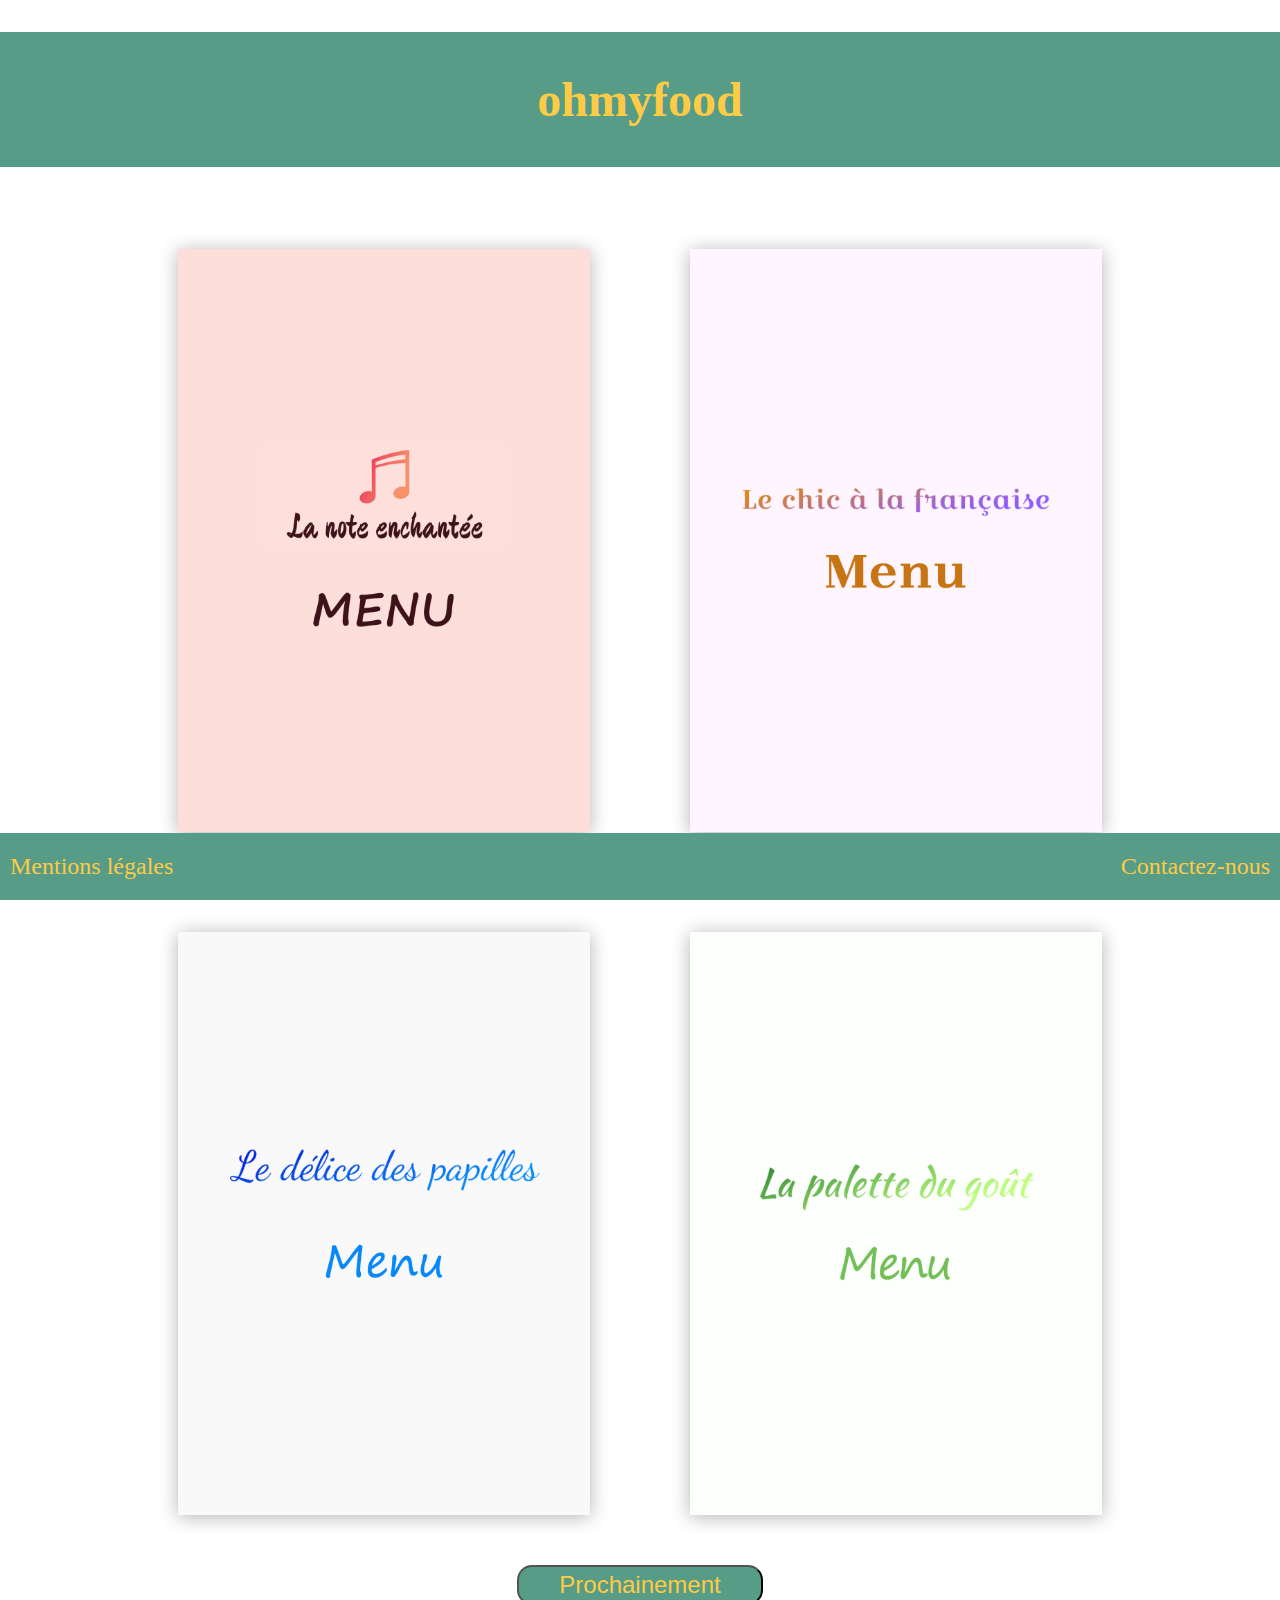
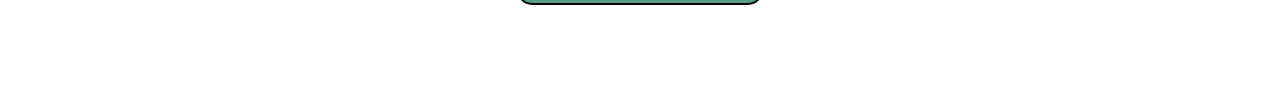
<file: index.html>
<!DOCTYPE html>
<html lang="en" class="no-js">
<head>
	<title>Ohmyfood</title>
	<meta charset="UTF-8">
	<meta name="viewport" content="width=device-width, initial-scale=1">
	<meta name="descritption" content="Oh My Food ! Les menus des plus grands restaurants new-yorkais">
	<link rel="shortcut icon" href="img/logof1.png">
	<link rel="stylesheet" href="scss/style.css"> 
</head>
<body>
	<header>
		<div class="main-title"><h1>ohmyfood</h1></div>
	</header>
	<main>
		<div class="menus">
			<div class="zoom"><a href="la-note-enchantee.html"><img src="img/menu-1b.png" alt="la note enchantée"></a></div>
			<div class="zoom"><a href="le-chic-a-la-francaise.html"><img src="img/menu-2b.png" alt="le chic à la française"></a></div>
		</div>
		<div class="menus">
			<div class="zoom"><a href="le-delice-des-papilles.html"><img src="img/menu-3b.png" alt="le delice des papilles"></a></div>
			<div class="zoom"><a href="la-palette-du-gout.html"><img src="img/menu-4b.png" alt="la palette du gout"></a></div>
		</div>
		<button class="bouton" onclick="window.location.href ='prochainement.html';">Prochainement</button>
	</main>
	<footer>
		<span id="mention" class="wig"><a href="mentions.html">Mentions légales</a></span>
		<span id="contact" class="wig"><a href="mailto:ohmyfood@gmail.com">Contactez-nous</a></span>
	</footer>
</body>
</html>
</file>
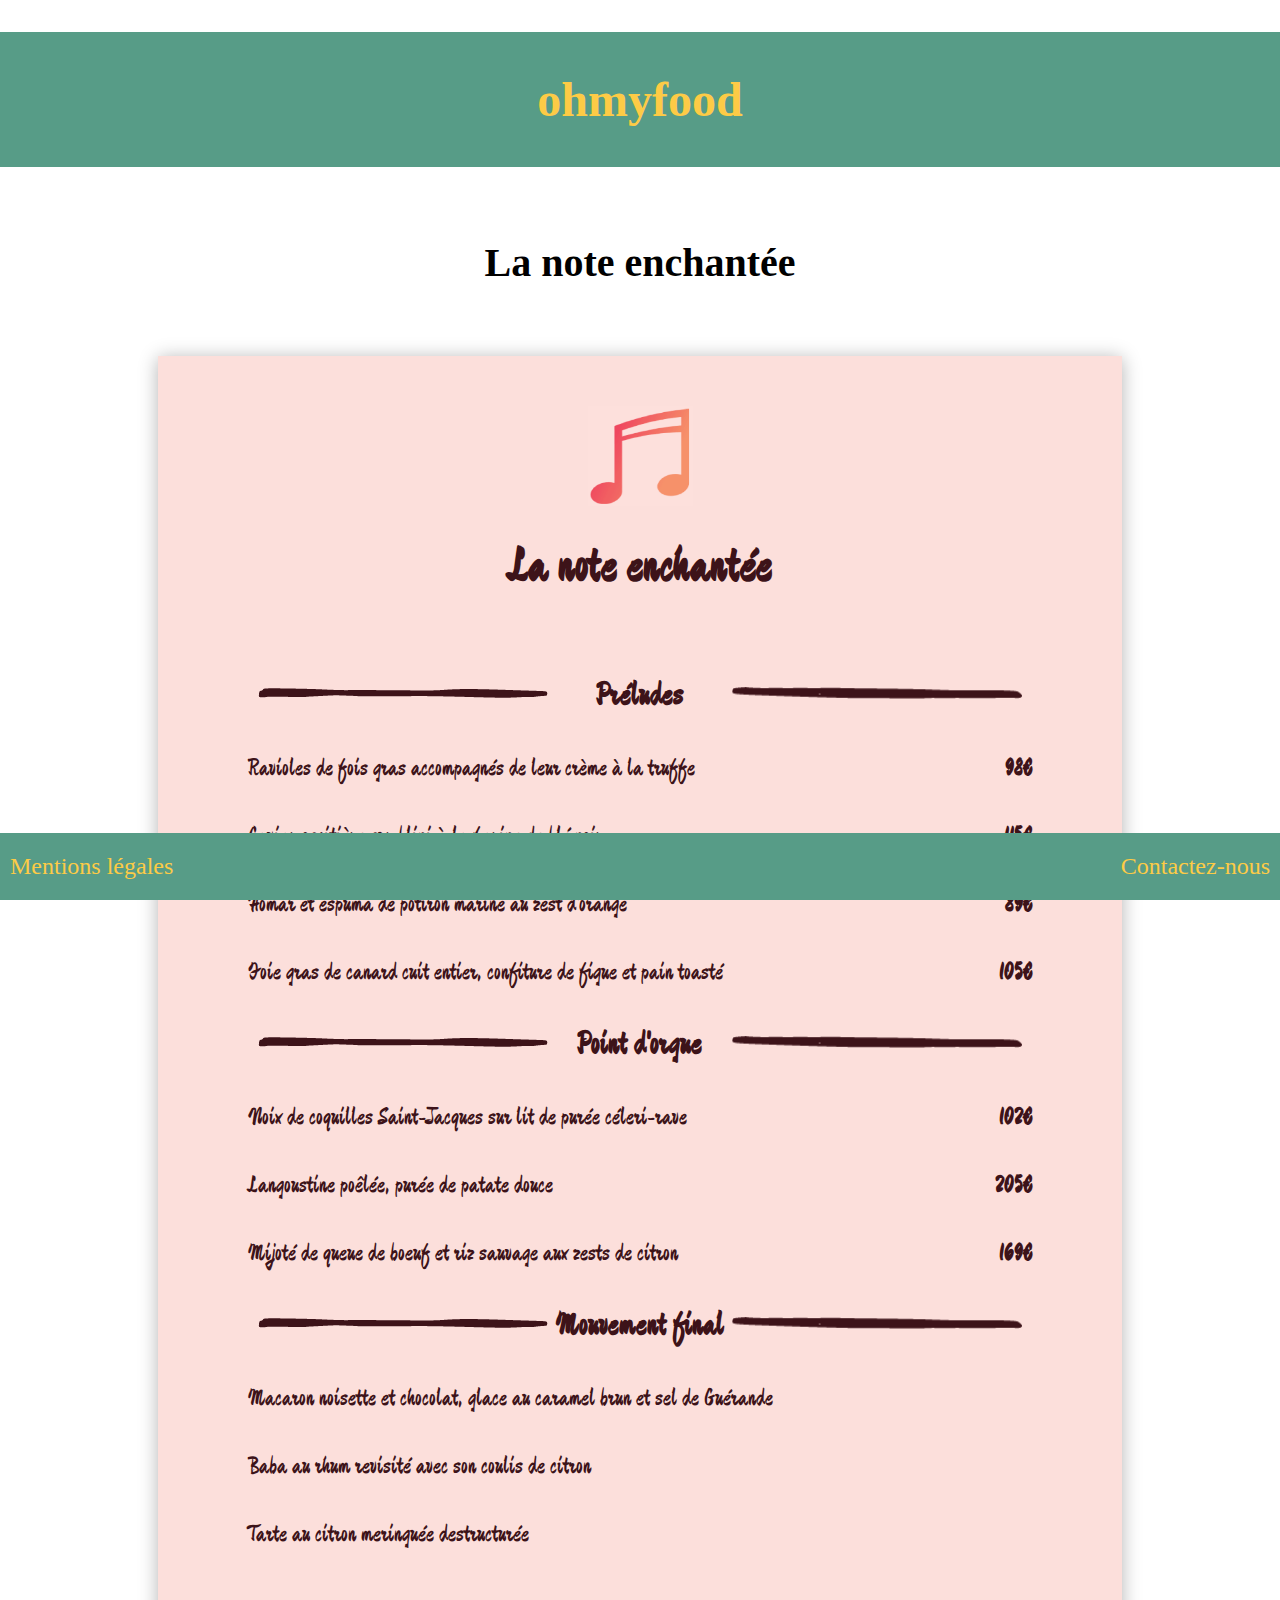
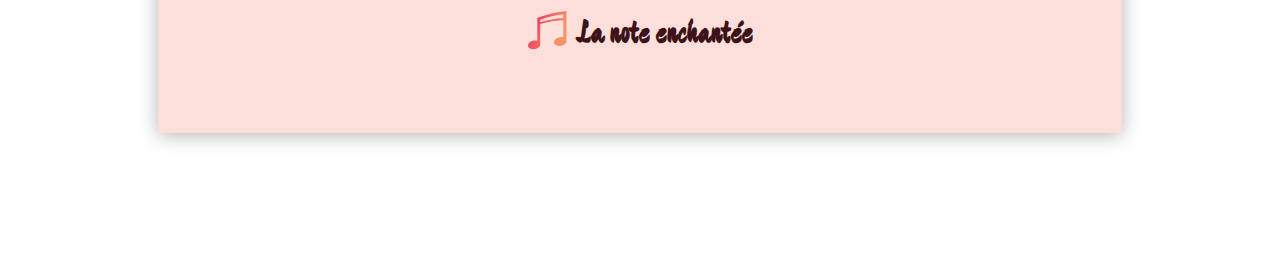
<file: la-note-enchantee.html>
<!DOCTYPE html>
<html lang="en" class="no-js">
<head>
	<title>La note enchantee</title>
	<meta name="description" content="Ohmyfood - Menu La note enchantée">
	<meta charset="UTF-8">
	<meta name="viewport" content="width=device-width, initial-scale=1">
	<link href="https://fonts.googleapis.com/css?family=Devonshire&display=swap" rel="stylesheet">
	<link rel="shortcut icon" href="img/logof1.png">
	<link rel="stylesheet" href="scss/style.css"> 
</head>
<body>
	<header>
		<div class="main-title"><h1><a href="index.html">ohmyfood</a></h1></div>
	</header>
	<main>
			<h1 class="titre-carte"> La note enchantée</h1>
		<div id="notenchante" class="carte">
			<img id="musique" src="img/note.png" alt="note de musique">
			<h1>La note enchantée</h1>
			<div class="cat">
				<img class="t1" src="img/trait-1.png" alt="trait">
				<h2 class="surlign1 surlign">Préludes</h2>
				<img class="t2" src="img/trait-2.png" alt="trait">
			</div>	
			<ul class="menus-tarifs">
				<li>
					<p>Ravioles de fois gras accompagnés de leur crème à la truffe</p>
					<span>98€</span>
				</li>			
				<li>
					<p>Caviar oscitière sur blini à la farine de blé noir </p>
					<span>115€</span>
				</li>
				<li>
					<p>Homar et espuma de potiron mariné au zest d'orange</p>
					<span>89€</span>
				</li>
				<li>
					<p>Foie gras de canard cuit entier, confiture de figue et pain toasté</p>
					<span>105€</span>
				</li>
			</ul>
			<div class="cat">
				<img class="t1" src="img/trait-1.png" alt="trait">
				<h2 class="surlign1 surlign">Point d'orgue</h2>
				<img class="t2" src="img/trait-2.png" alt="trait">
			</div>
			<ul class="menus-tarifs">
				<li>
					<p>Noix de coquilles Saint-Jacques sur lit de purée céleri-rave</p>
					<span>102€</span>
				</li>			
				<li>
					<p>Langoustine poêlée, purée de patate douce</p>
					<span>205€</span>
				</li>
				<li>
					<p>Mijoté de queue de boeuf et riz sauvage aux zests de citron</p>
					<span>169€</span>
				</li>
			</ul>
			<div class="cat">
				<img class="t1" src="img/trait-1.png" alt="trait">
				<h2 class="surlign1 surlign">Mouvement final</h2>
				<img class="t2" src="img/trait-2.png" alt="trait">
			</div>
			<ul class="menus-tarifs">
				<li><p>Macaron noisette et chocolat, glace au caramel brun et sel de Guérande</p></li>
				<li><p>Baba au rhum revisité avec son coulis de citron</p></li>
				<li><p>Tarte au citron meringuée destructurée</p></li>
			</ul>
			<div class="bas">
				<img src="img/note.png" alt="note de musique">
				<h2>La note enchantée</h2>
			</div>
		</div>
	</main>
	<footer>
		<span id="mention" class="wig"><a href="mentions.html">Mentions légales</a></span>
		<span id="contact" class="wig"><a href="mailto:ohmyfood@gmail.com">Contactez-nous</a></span>
	</footer>
</body>
</html>
</file>
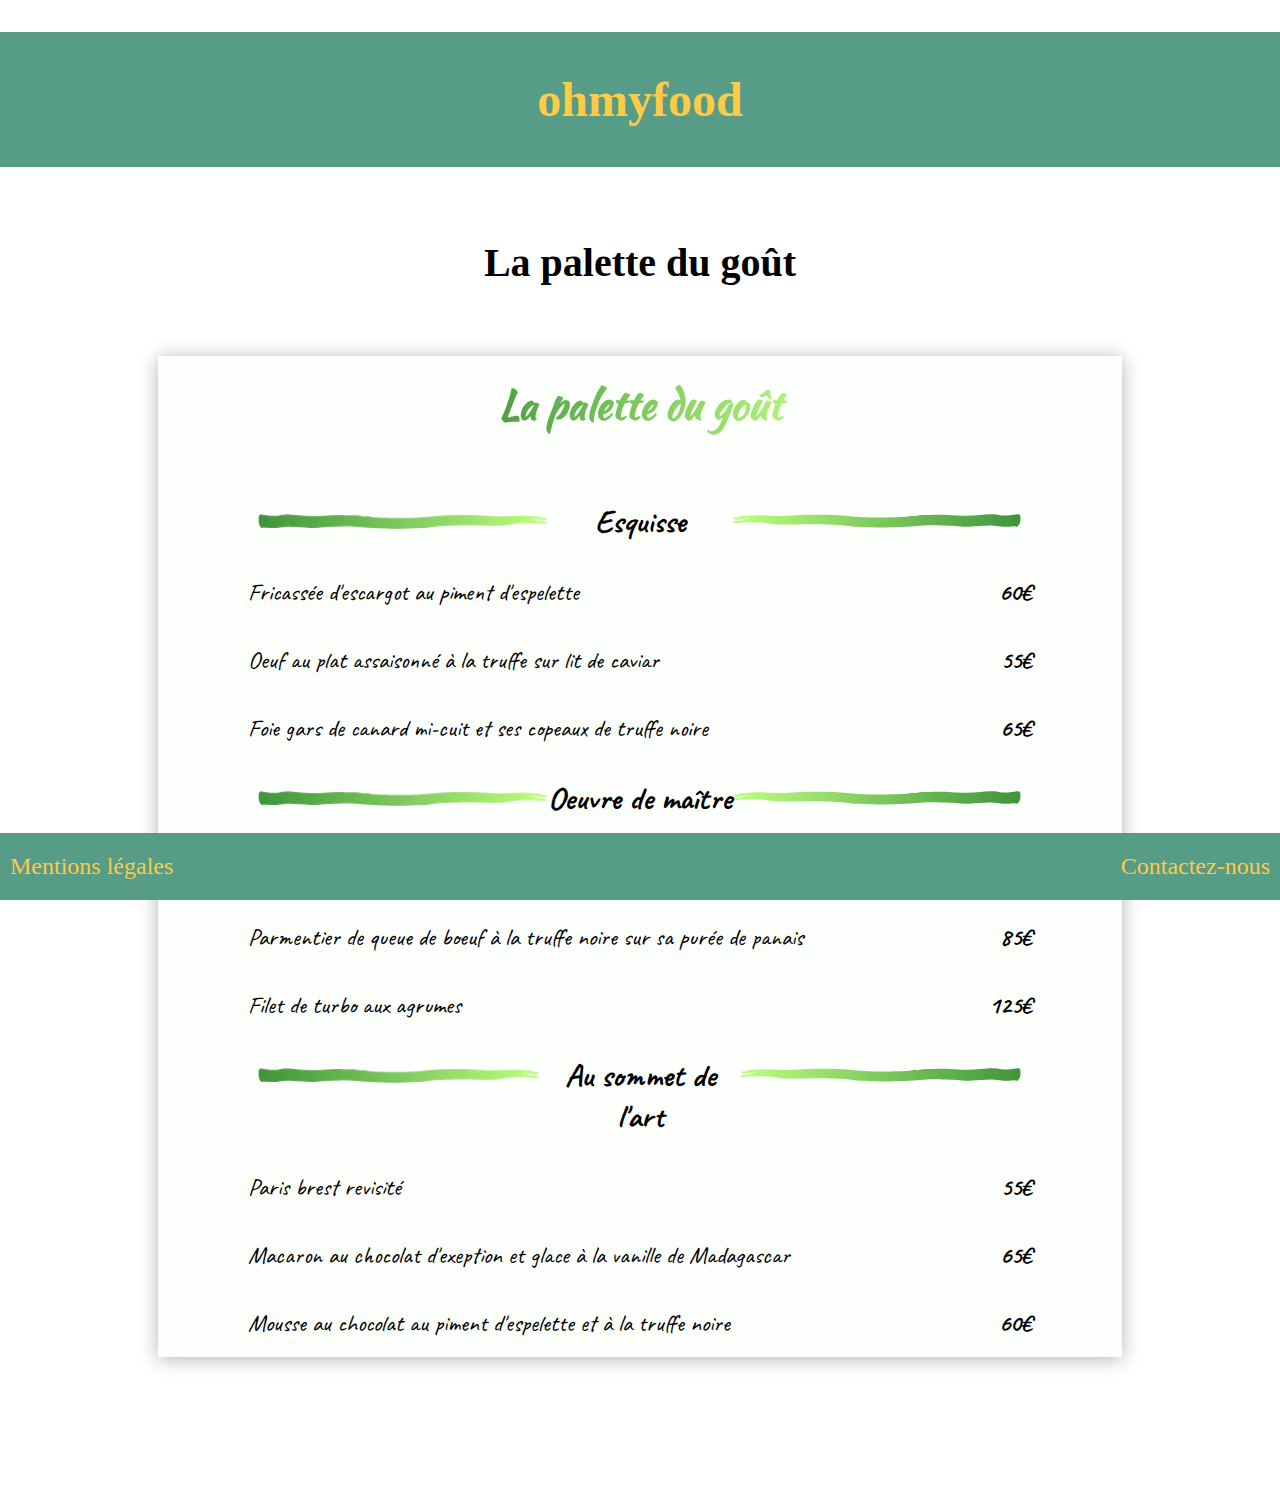
<file: la-palette-du-gout.html>
<!DOCTYPE html>
<html lang="en" class="no-js">
<head>
	<title>La palette du goût</title>
	<meta name="description" content="Ohmyfood - Menu La palette du goût">
	<meta charset="UTF-8">
	<meta name="viewport" content="width=device-width, initial-scale=1">
	<link href="https://fonts.googleapis.com/css?family=Caveat%7CKaushan+Script&display=swap" rel="stylesheet">
	<link rel="shortcut icon" href="img/logof1.png">
	<link rel="stylesheet" href="scss/style.css">
</head>
<body>
	<header>
		<div class="main-title"><h1><a href="index.html">ohmyfood</a></h1></div>
	</header>
	<main>
		<h1 class="titre-carte">La palette du goût</h1>
		<div id="palette" class="carte">
			<div class="carte-4-1">
				<h1>La palette du goût</h1>
				<div class="cat">
					<img class="t1" src="img/trait-4g.png" alt="trait vert">
					<h2 class="surlign-4 surlign">Esquisse</h2>
					<img class="t2" src="img/trait-4d.png" alt="trait vert">
				</div>
				<ul class="menus-tarifs">
					<li>
						<p>Fricassée d'escargot au piment d'espelette</p>
						<span>60€</span>
					</li>			
					<li>
						<p>Oeuf au plat assaisonné à la truffe sur lit de caviar</p>
						<span>55€</span>
					</li>
					<li>
						<p>Foie gars de canard mi-cuit et ses copeaux de truffe noire</p>
						<span>65€</span>
					</li>
				</ul>
			</div>
			<div class="carte-4-2">
				<div class="cat">
					<img class="t1" src="img/trait-4g.png" alt="trait vert">
					<h2 class="surlign-4 surlign">Oeuvre de maître</h2>
					<img class="t2" src="img/trait-4d.png" alt="trait vert">
				</div>
				<ul class="menus-tarifs">
					<li>
						<p>Filet de boeuf aux herbes accompagné de sa ribambelle de légumes</p>
						<span>70€</span>
					</li>			
					<li>
						<p>Parmentier de queue de boeuf à la truffe noire sur sa purée de panais</p>
						<span>85€</span>
					</li>
					<li>
						<p>Filet de turbo aux agrumes</p>
						<span>125€</span>
					</li>
				</ul>
			</div>
			<div class="carte-4-3">
				<div class="cat">
					<img class="t1" src="img/trait-4g.png" alt="trait vert">
					<h2 class="surlign-4 surlign">Au sommet de l'art</h2>
					<img class="t2" src="img/trait-4d.png" alt="trait vert">
				</div>
				<ul class="menus-tarifs">
					<li>
						<p>Paris brest revisité</p>
						<span>55€</span>
					</li>			
					<li>
						<p>Macaron au chocolat d'exeption et glace à la vanille de Madagascar</p>
						<span>65€</span>
					</li>
					<li>
						<p>Mousse au chocolat au piment d'espelette et à la truffe noire</p>
						<span>60€</span>
					</li>
				</ul>	
			</div>
		</div>
	</main>
	<footer>
		<span id="mention" class="wig"><a href="mentions.html">Mentions légales</a></span>
		<span id="contact" class="wig"><a href="mailto:ohmyfood@gmail.com">Contactez-nous</a></span>
	</footer>
</body>
</html>
</file>
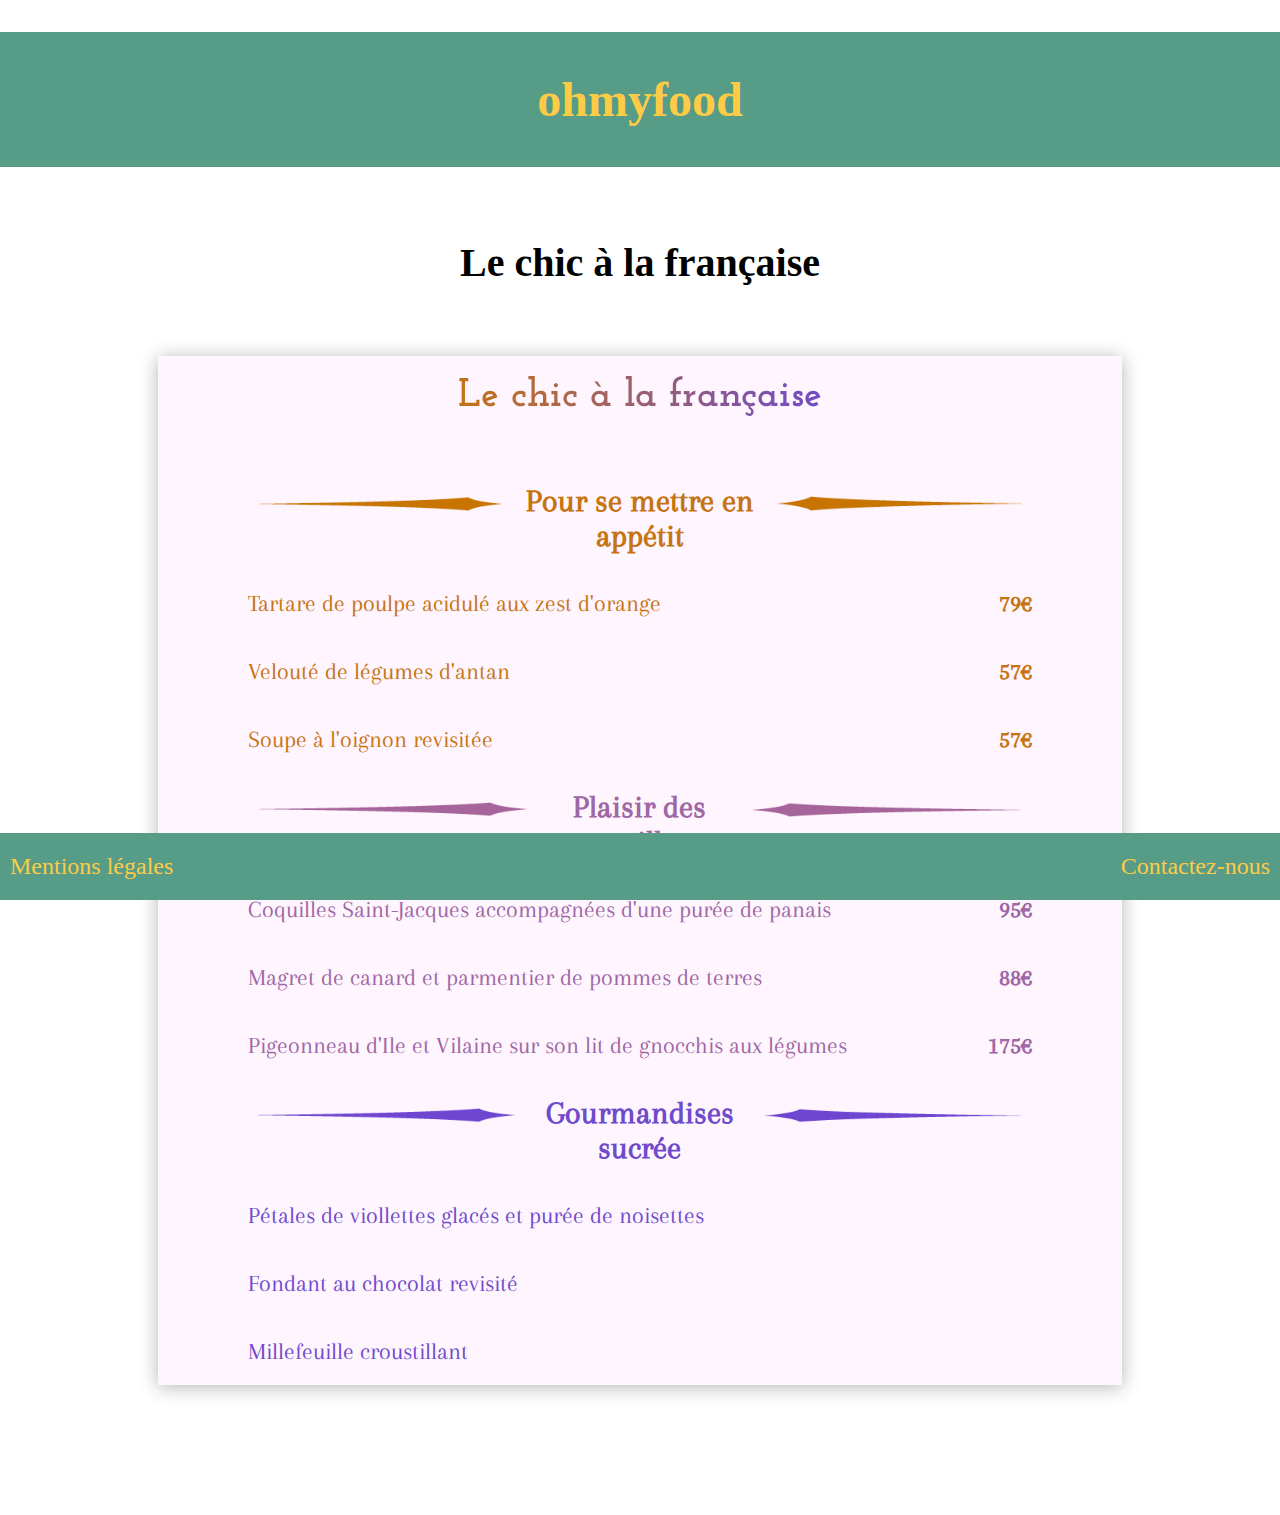
<file: le-chic-a-la-francaise.html>
<!doctype html>
<html lang="en" class="no-js">
<head>
	<title>Le chic à la française</title>
	<meta name="description" content="Ohmyfood - Menu Le chic à la française">
	<meta charset="UTF-8">
	<meta name="viewport" content="width=device-width, initial-scale=1">
	<link href="https://fonts.googleapis.com/css?family=Arapey%7CJosefin+Slab&display=swap" rel="stylesheet">
	<link rel="shortcut icon" href="img/logof1.png">
	<link rel="stylesheet" href="scss/style.css"> 
</head>
<body>
	<header>
		<div class="main-title"><h1><a href="index.html">ohmyfood</a></h1></div>
	</header>
	<main>
		<h1 class="titre-carte">Le chic à la française</h1>
		<div id="chic" class="carte">
			<div class="carte-2-1">
				<h1>Le chic à la française</h1>
				<div class="cat">
					<img class="t1" src="img/trait-2-1g.png" alt="trait horizontal autour du titre">
					<h2 class="surlign-2-1 surlign">Pour se mettre en appétit</h2>
					<img class="t2" src="img/trait-2-1d.png" alt="trait horizontal autour du titre">
				</div>
				<ul class="menus-tarifs">
					<li>
						<p>Tartare de poulpe acidulé aux zest d'orange</p>
						<span>79€</span>
					</li>			
					<li>
						<p>Velouté de légumes d'antan</p>
						<span>57€</span>
					</li>
					<li>
						<p>Soupe à l'oignon revisitée</p>
						<span>57€</span>
					</li>
				</ul>
			</div>
			<div class="carte-2-2">
				<div class="cat">
					<img class="t1" src="img/trait-2-2g.png" alt="trait horizontal autour du titre">
					<h2 class="surlign-2-2 surlign">Plaisir des papilles</h2>
					<img class="t2" src="img/trait-2-2d.png" alt="trait horizontal autour du titre">
				</div>
				<ul class="menus-tarifs">
					<li>
						<p>Coquilles Saint-Jacques accompagnées d'une purée de panais</p>
						<span>95€</span>
					</li>			
					<li>
						<p>Magret de canard et parmentier de pommes de terres</p>
						<span>88€</span>
					</li>
					<li>
						<p>Pigeonneau d'Ile et Vilaine sur son lit de gnocchis aux légumes</p>
						<span>175€</span>
					</li>
				</ul>
			</div>
			<div class="carte-2-3">
				<div class="cat">
					<img class="t1" src="img/trait-2-3g.png" alt="trait horizontal autour du titre">
					<h2 class="surlign-2-3 surlign">Gourmandises sucrée</h2>
					<img class="t2" src="img/trait-2-3d.png" alt="trait horizontal autour du titre">
				</div>
				<ul class="menus-tarifs">
					<li><p>Pétales de viollettes glacés et purée de noisettes</p></li>
					<li><p>Fondant au chocolat revisité</p></li>
					<li><p>Millefeuille croustillant</p></li>		
				</ul>
				</div>
			</div>
	</main>
	<footer>
		<span id="mention" class="wig"><a href="mentions.html">Mentions légales</a></span>
		<span id="contact" class="wig"><a href="mailto:ohmyfood@gmail.com">Contactez-nous</a></span>
	</footer>

</body>
</html>
</file>
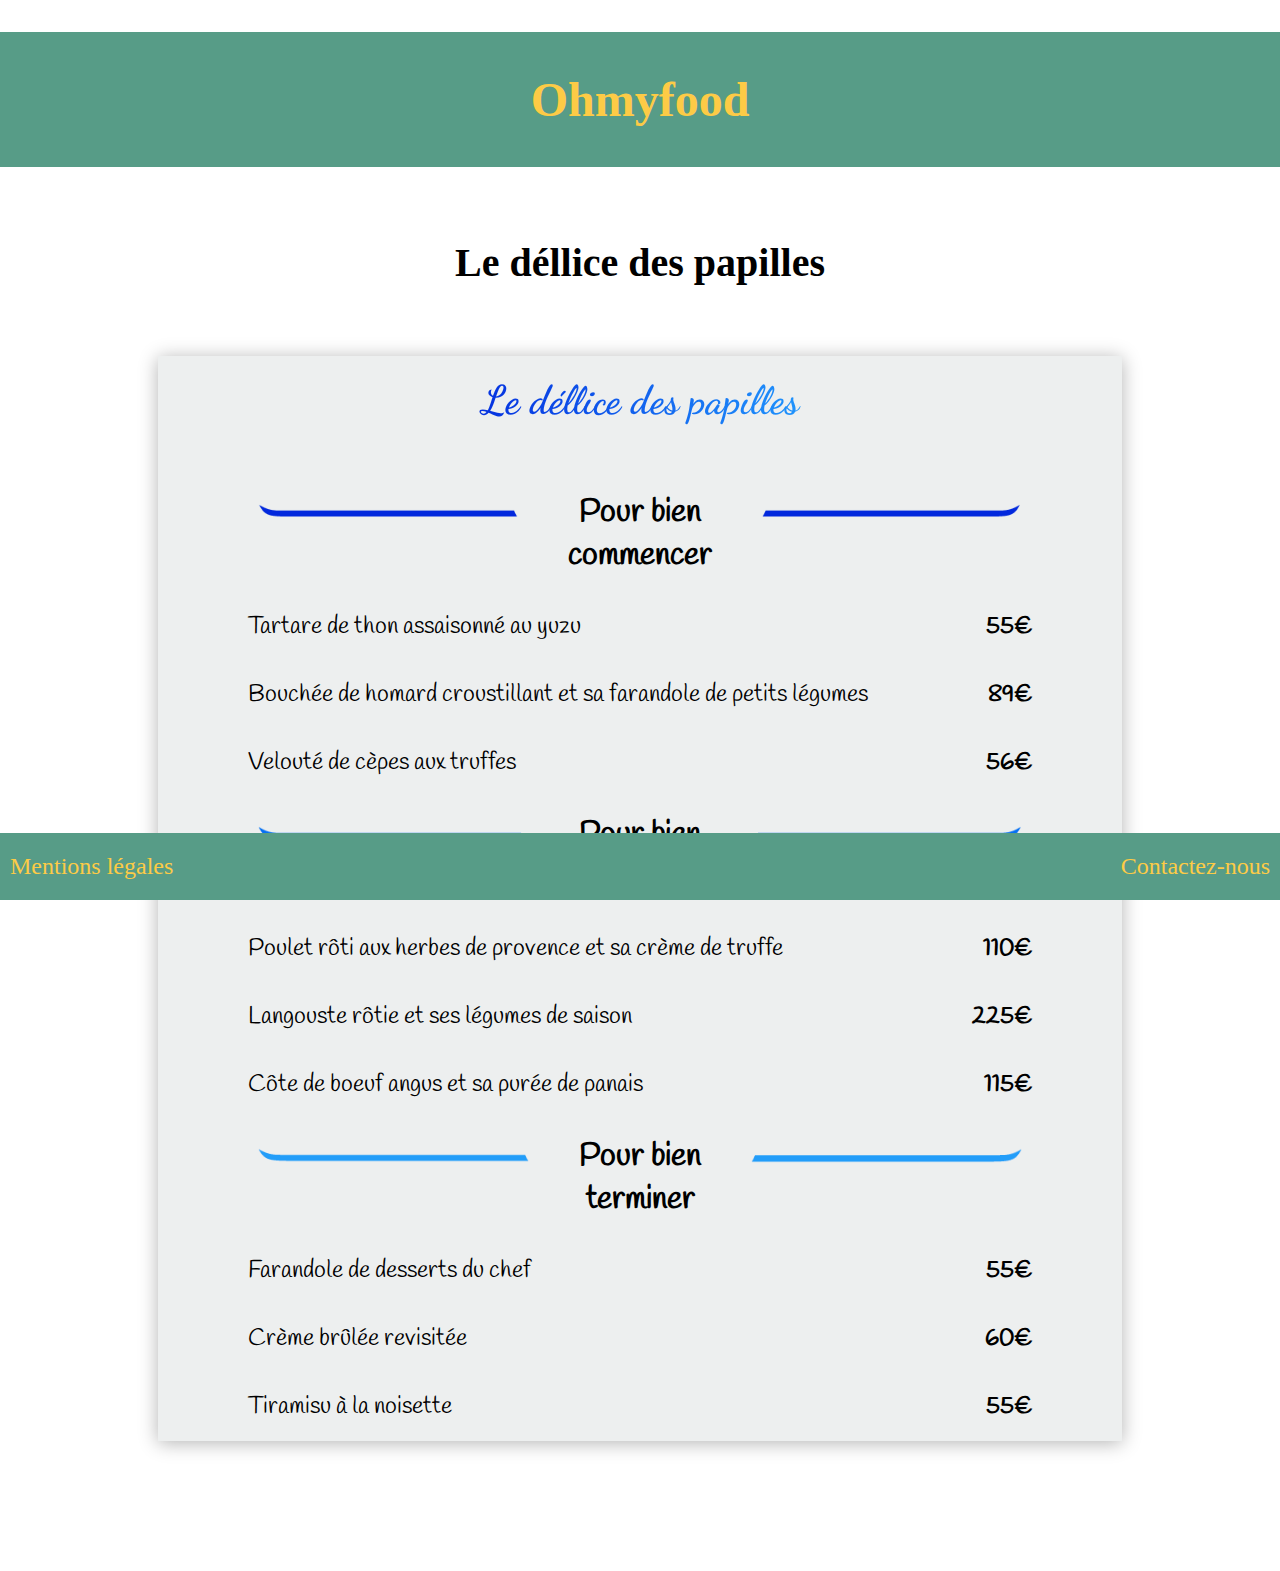
<file: le-delice-des-papilles.html>
<!doctype html>
<html lang="en" class="no-js">
<head>
	<title>Le déllice des papilles</title>
	<meta name="description" content="Ohmyfood - Menu Le déllice des papilles">
	<meta charset="UTF-8">
	<meta name="viewport" content="width=device-width, initial-scale=1">
	<link href="https://fonts.googleapis.com/css?family=Dancing+Script%7CHandlee&display=swap" rel="stylesheet">
	<link rel="shortcut icon" href="img/logof1.png">
	<link rel="stylesheet" href="scss/style.css"> 
</head>
<body>
	<header>
		<div class="main-title"><h1><a href="index.html">Ohmyfood</a></h1></div>
	</header>
	<main>
		<h1 class="titre-carte">Le déllice des papilles</h1>
		<div id="delices" class="carte">
			<div class="carte-3-1">
				<h1>Le déllice des papilles</h1>
				<div class="cat">
					<img class="t1" src="img/trait-3-1g.png" alt="trait bleu contour titre">
					<h2 class="surlign-3-1 surlign">Pour bien commencer</h2>
					<img class="t2" src="img/trait-3-1d.png" alt="trait bleu contour titre">
				</div>
				<ul class="menus-tarifs">
					<li>
						<p>Tartare de thon assaisonné au yuzu</p>
						<span>55€</span>
					</li>			
					<li>
						<p>Bouchée de homard croustillant et sa farandole de petits légumes</p>
						<span>89€</span>
					</li>
					<li>
						<p>Velouté de cèpes aux truffes</p>
						<span>56€</span>
					</li>
				</ul>
			</div>
			<div class="carte-3-2">
				<div class="cat">
					<img class="t1" src="img/trait-3-2g.png" alt="trait bleu contour titre">
					<h2 class="surlign-3-2 surlign">Pour bien continuer</h2>
					<img class="t2" src="img/trait-3-2d.png" alt="trait bleu contour titre">
				</div>
				<ul class="menus-tarifs">
					<li>
						<p>Poulet rôti aux herbes de provence et sa crème de truffe</p>
						<span>110€</span>
					</li>			
					<li>
						<p>Langouste rôtie et ses légumes de saison</p>
						<span>225€</span>
					</li>
					<li>
						<p>Côte de boeuf angus et sa purée de panais</p>
						<span>115€</span>
					</li>
				</ul>
			</div>
			<div class="carte-3-3">
				<div class="cat">
					<img class="t1" src="img/trait-3-3g.png" alt="trait bleu contour titre">
					<h2 class="surlign-3-3 surlign">Pour bien terminer</h2>
					<img class="t2" src="img/trait-3-3d.png" alt="trait bleu contour titre">
				</div>
				<ul class="menus-tarifs">
					<li>
						<p>Farandole de desserts du chef</p>
						<span>55€</span>
					</li>			
					<li>
						<p>Crème brûlée revisitée</p>
						<span>60€</span>
					</li>
					<li>
						<p>Tiramisu à la noisette</p>
						<span>55€</span>
					</li>
				</ul>
			</div>
		</div>
	</main>
	<footer>
		<span id="mention" class="wig"><a href="mentions.html">Mentions légales</a></span>
		<span id="contact" class="wig"><a href="mailto:ohmyfood@gmail.com">Contactez-nous</a></span>
	</footer>
</body>
</html>
</file>
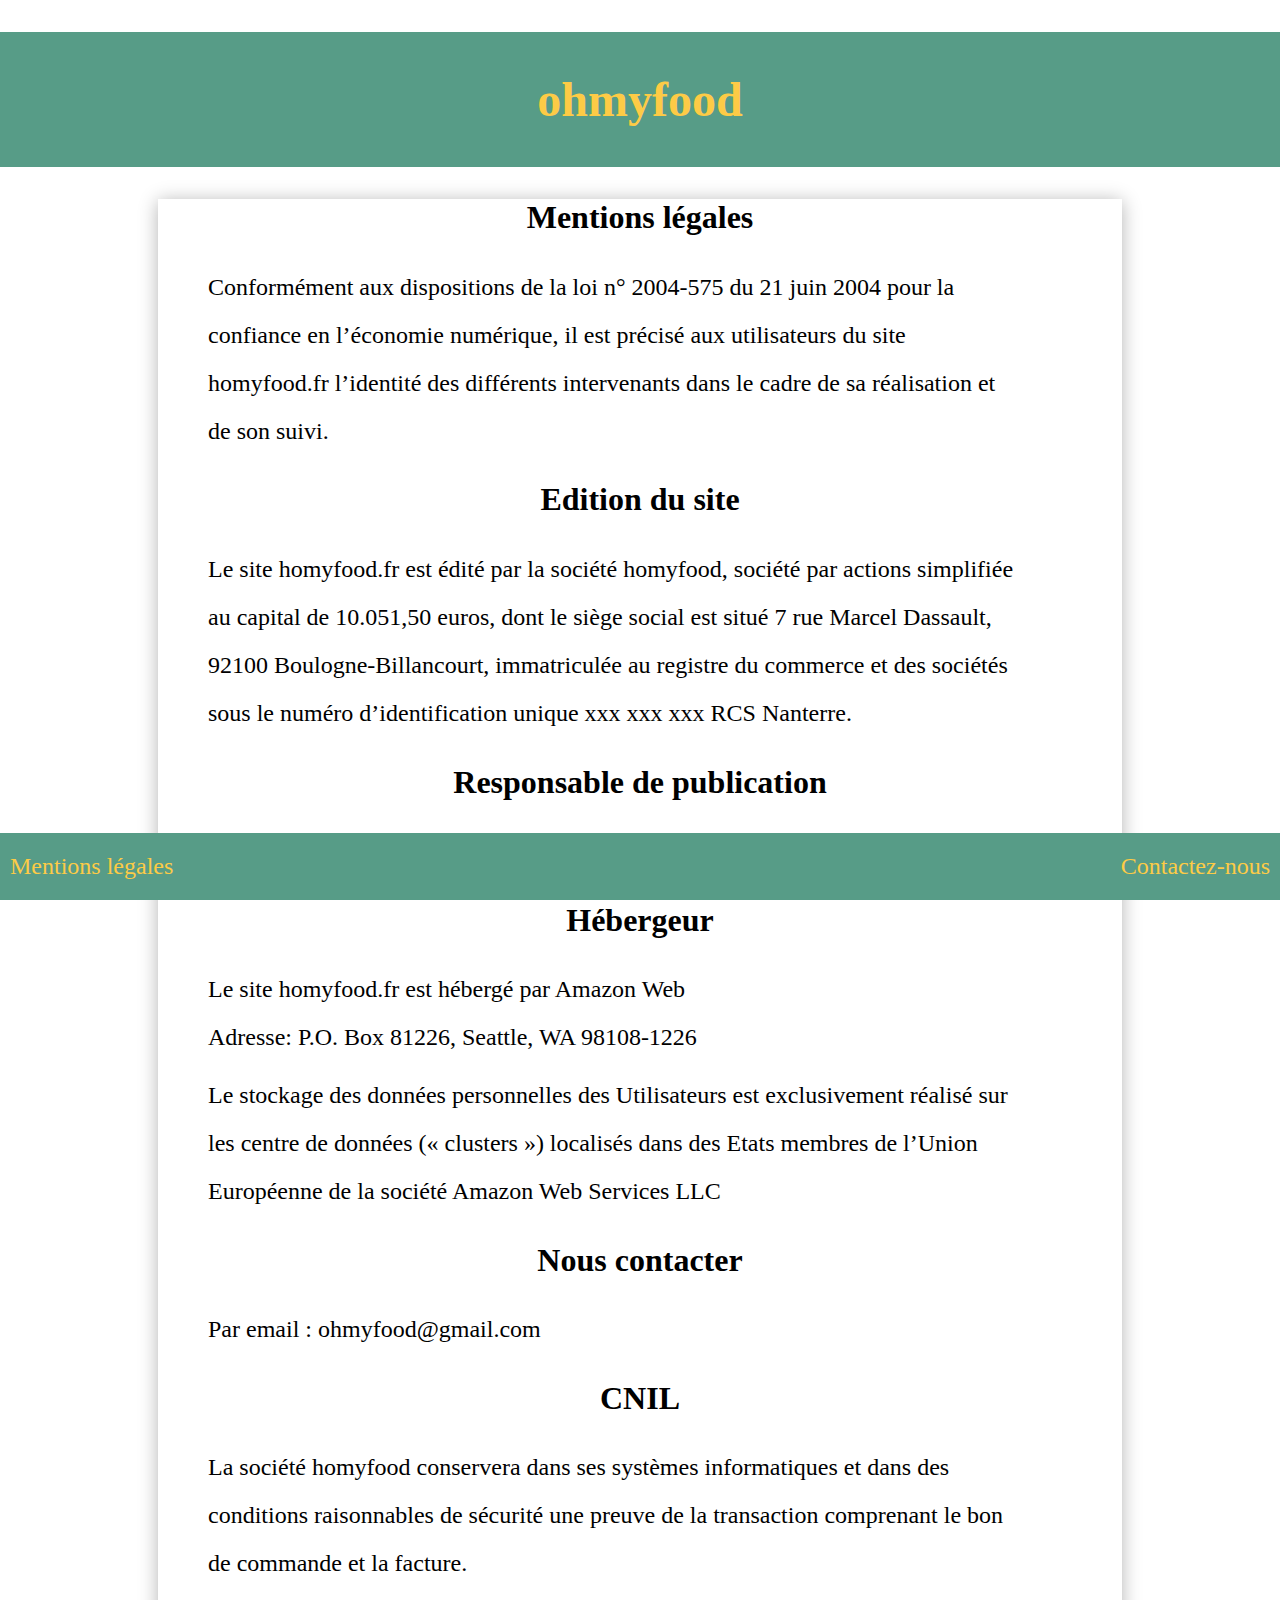
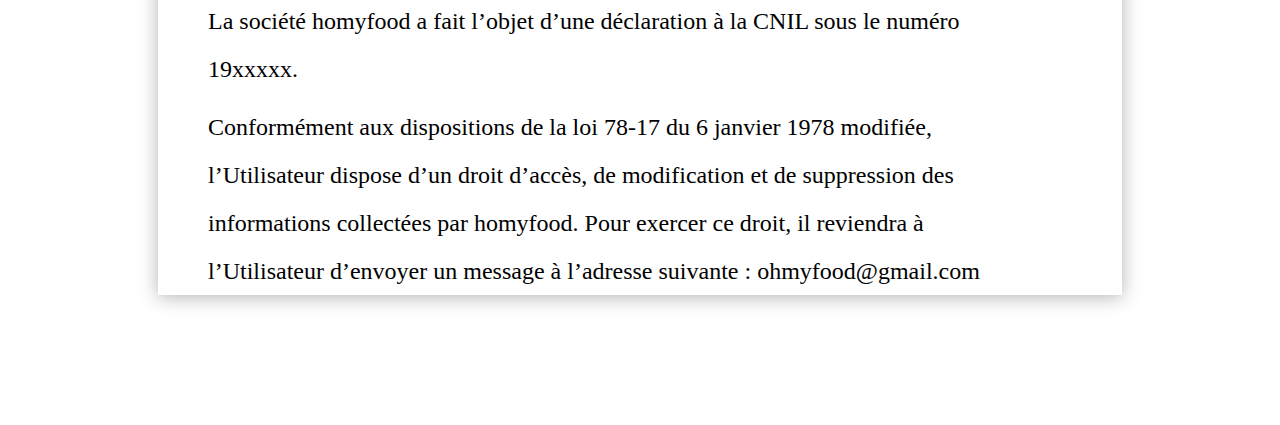
<file: mentions.html>
<!DOCTYPE html>
<html lang="fr" class="no-js">
<head>
	<title>Mentions légales</title>
	<meta name="description" content="Ohmyfood - Les mentions légales">
	<meta charset="UTF-8">
	<meta name="viewport" content="width=device-width, initial-scale=1">
	<link rel="shortcut icon" href="img/logof1.png">
	<link rel="stylesheet" href="scss/style.css"> 
</head>
<body>
	<header>
		<div class="main-title"><h1>ohmyfood</h1></div>
	</header>
	<main>
		<div class="carte">
			<h2>Mentions légales</h2>
			<p>Conformément aux dispositions de la loi n° 2004-575 du 21 juin 2004 pour la confiance en l’économie numérique,
			il est précisé aux utilisateurs du site homyfood.fr l’identité des différents intervenants dans le cadre de sa réalisation et de son suivi.</p>
			
			<h2>Edition du site</h2>
			<p>Le site homyfood.fr est édité par la société homyfood, société par actions simplifiée au capital de 10.051,50 euros, dont le siège social est situé 7 rue Marcel Dassault, 92100 Boulogne-Billancourt,
			immatriculée au registre du commerce et des sociétés sous le numéro d’identification unique xxx xxx xxx RCS Nanterre.</p>
			
			<h2>Responsable de publication</h2>
			<p>	Openclassrooms</p>
			
			<h2>Hébergeur</h2>
			<p>	Le site homyfood.fr est hébergé par Amazon Web<br>
			Adresse: P.O. Box 81226, Seattle, WA 98108-1226</p>
			
			<p>Le stockage des données personnelles des Utilisateurs est exclusivement réalisé sur les centre de données (« clusters ») localisés dans des Etats membres de l’Union Européenne de la société
			Amazon Web Services LLC</p>
				
			<h2>Nous contacter</h2>
			<p>Par email : ohmyfood@gmail.com</p>
				
			<h2>CNIL</h2>
			<p>La société homyfood conservera dans ses systèmes informatiques et dans des conditions raisonnables de sécurité une preuve de la transaction comprenant le bon de 
			commande et la facture.</p>
				
			<p>La société homyfood a fait l’objet d’une déclaration à la CNIL sous le numéro 19xxxxx.</p>
				
			<p>Conformément aux dispositions de la loi 78-17 du 6 janvier 1978 modifiée, l’Utilisateur dispose d’un droit d’accès, de modification et de suppression des informations collectées par homyfood.
			Pour exercer ce droit, il reviendra à l’Utilisateur d’envoyer un message à l’adresse suivante : ohmyfood@gmail.com</p>
		</div>
	</main>
	<footer>
		<span id="mention" class="wig"><a href="mentions.html">Mentions légales</a></span>
		<span id="contact" class="wig"><a href="mailto:ohmyfood@gmail.com">Contactez-nous</a></span>
	</footer>
</body>
</html>
</file>
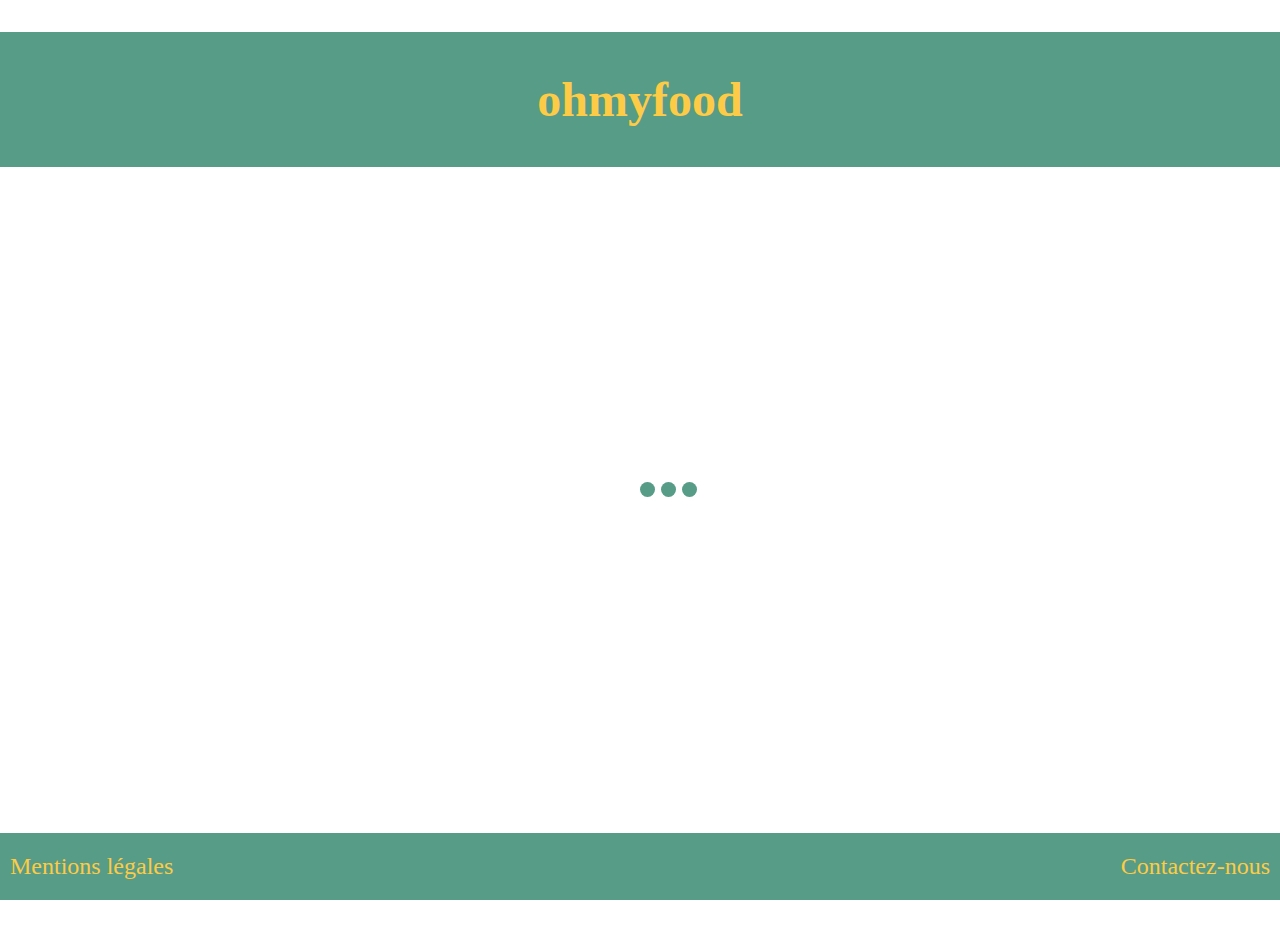
<file: prochainement.html>
<!doctype html>
<html lang="en" class="no-js">
<head>
	<meta charset="UTF-8">
	<meta name="viewport" content="width=device-width, initial-scale=1">
	<link rel="shortcut icon" href="img/logof1.png">
	<link rel="stylesheet" href="scss/style.css"> 
	<title>Prochainement</title>
</head>
<body>
	<header>
		<div class="main-title"><h1>ohmyfood</h1></div>
	</header>
	<main>
		<div id="loader" class="background">
        	<div class="dots container">
         		<span></span>
       	 	  	<span></span>
      	   		<span></span>
        	</div>
        </div>
	</main>
	<footer>
		<span id="mention" class="wig"><a href="mentions.html">Mentions légales</a></span>
		<span id="contact" class="wig"><a href="mailto:ohmyfood@gmail.com">Contactez-nous</a></span>
	</footer>
</body>
</html>
</file>
<file: scss/style.css>
@charset "UTF-8";
/*----------- Le chic à la française ----------------*/
/*----------- Entrées -----------------*/
#chic {
  background-color: #fff5fe;
  font-family: 'Arapey', serif;
}

#chic h1 {
  background: -webkit-gradient(linear, left top, right top, color-stop(30%, #c67412), color-stop(70%, #6e4bcc));
  background: linear-gradient(to right, #c67412 30%, #6e4bcc 70%);
  -webkit-background-clip: text;
  -webkit-text-fill-color: transparent;
  font-size: 2.5rem;
}

#chic h1 {
  font-family: 'Josefin Slab', serif;
}

.carte-2-1 {
  color: #c67412;
}

.surlign-2-1:after {
  background: #c67412;
}

.surlign-2-1:hover:after {
  background: #c67412;
}

/*-------------- Plats --------------*/
.carte-2-2 {
  color: #9e67a5;
}

.surlign-2-2:after {
  background: #9e67a5;
}

.surlign-2-2:hover:after {
  background: #9e67a5;
}

/*-------------- Desserts --------------*/
.carte-2-3 {
  color: #6e4bcc;
}

.surlign-2-3:after {
  background: #6e4bcc;
}

.surlign-2-3:hover:after {
  background: #6e4bcc;
}

/*----------- Le déllice des papilles ----------------*/
/*----------- Entrées -----------------*/
#delices {
  background-color: #edefef;
  font-family: 'Handlee', cursive;
  color: black;
}

#delices h1 {
  background: -webkit-gradient(linear, left top, right top, color-stop(30%, #0228dd), color-stop(70%, #229dff));
  background: linear-gradient(to right, #0228dd 30%, #229dff 70%);
  -webkit-background-clip: text;
  -webkit-text-fill-color: transparent;
  font-size: 2.5rem;
}

#delices h1 {
  font-family: 'Dancing Script', cursive;
}

.surlign-3-1:after {
  background: #0228dd;
}

.surlign-3-1:hover:after {
  background: #0228dd;
}

/*-------------- Plats --------------*/
.surlign-3-2:after {
  background: #0670f3;
}

.surlign-3-2:hover:after {
  background: #0670f3;
}

/*-------------- Desserts --------------*/
.surlign-3-3:after {
  background: #229dff;
}

.surlign-3-3:hover:after {
  background: #229dff;
}

/*----------- La note enchantée ----------------*/
#notenchante {
  background-color: #fcdfdb;
  color: #3d1319;
  font-family: 'Devonshire', cursive;
}

#notenchante #musique {
  height: 100px;
  width: 105px;
  margin-top: 50px;
}

#notenchante h1 {
  color: #3d1319;
}

.surlign1:after {
  background: #3d1319;
}

.surlign1:hover:after {
  background: #3d1319;
}

.bas {
  margin: auto;
  display: -webkit-box;
  display: -ms-flexbox;
  display: flex;
  -webkit-box-orient: horizontal;
  -webkit-box-direction: normal;
      -ms-flex-direction: row;
          flex-direction: row;
  padding-bottom: 50px;
}

.bas img {
  margin-left: auto;
  margin-top: 26px;
  height: 40px;
  width: 41px;
}

.bas h2 {
  margin-right: auto;
  margin-left: 10px;
}

/*----------- La palette du goût ----------------*/
#palette {
  font-family: 'Caveat', cursive;
  background-color: #fdfffd;
  color: black;
}

#palette h1 {
  background: -webkit-gradient(linear, left top, right top, color-stop(30%, #3d923a), color-stop(70%, #bfff81));
  background: linear-gradient(to right, #3d923a 30%, #bfff81 70%);
  -webkit-background-clip: text;
  -webkit-text-fill-color: transparent;
  font-size: 2.5rem;
}

#palette h1 {
  font-family: 'Kaushan Script', cursive;
}

.surlign-4:after {
  background: -webkit-gradient(linear, left top, right top, color-stop(30%, #3d923a), color-stop(70%, #bfff81));
  background: linear-gradient(to right, #3d923a 30%, #bfff81 70%);
}

.surlign-4:hover:after {
  background: -webkit-gradient(linear, left top, right top, color-stop(30%, #3d923a), color-stop(70%, #bfff81));
  background: linear-gradient(to right, #3d923a 30%, #bfff81 70%);
}

/* ---------  prochainement  ---------*/
#loader.background {
  left: 0;
  right: 0;
  z-index: 99999;
}

#loader .dots {
  height: 40px;
  position: absolute;
  top: 50%;
  left: 50%;
}

#loader .dots span {
  background: #579c87;
  height: 15px;
  width: 15px;
  margin: 0 2px 0 0;
  display: inline-block;
  border-radius: 50%;
  -webkit-animation: wave 2s infinite;
          animation: wave 2s infinite;
}

#loader .dots span:nth-child(1) {
  -webkit-animation-delay: 0s;
          animation-delay: 0s;
}

#loader .dots span:nth-child(2) {
  -webkit-animation-delay: 100ms;
          animation-delay: 100ms;
}

#loader .dots span:nth-child(3) {
  -webkit-animation-delay: 200ms;
          animation-delay: 200ms;
}

@-webkit-keyframes wave {
  0%, 40%, 100% {
    -webkit-transform: translate(0, 0);
            transform: translate(0, 0);
    background-color: rgba(87, 156, 135, 0.5);
  }
  10% {
    -webkit-transform: translate(0, -15px);
            transform: translate(0, -15px);
    background-color: #579c87;
  }
}

@keyframes wave {
  0%, 40%, 100% {
    -webkit-transform: translate(0, 0);
            transform: translate(0, 0);
    background-color: rgba(87, 156, 135, 0.5);
  }
  10% {
    -webkit-transform: translate(0, -15px);
            transform: translate(0, -15px);
    background-color: #579c87;
  }
}

/*------------- Page d'accueil + general  -------------*/
html {
  height: 100%;
}

main {
  padding-bottom: 100px;
  width: 80%;
  margin: auto;
}

body {
  position: relative;
  position: relative;
  min-height: 100%;
  width: auto;
  margin: auto;
}

h1 {
  color: #fdcb46;
  padding-top: 40px;
  padding-bottom: 40px;
  font-size: 3rem;
}

h2 {
  font-size: 2rem;
}

img {
  width: 100%;
  border-width: 1px;
}

.zoom {
  overflow: hidden;
  -webkit-box-shadow: 0 2px 18px 0 rgba(0, 0, 0, 0.3);
          box-shadow: 0 2px 18px 0 rgba(0, 0, 0, 0.3);
  margin: 50px;
}

.zoom img {
  opacity: 1;
  -webkit-transition-duration: 2s;
          transition-duration: 2s;
  margin: 0 auto;
  display: block;
}

.zoom img:hover {
  -webkit-transform: scale(1.2);
          transform: scale(1.2);
  opacity: 0.5;
}

a {
  text-decoration: none;
  color: #fdcb46;
}

.main-title {
  text-align: center;
  background-color: #579c87;
}

.menus {
  display: -webkit-box;
  display: -ms-flexbox;
  display: flex;
  -webkit-box-orient: horizontal;
  -webkit-box-direction: normal;
      -ms-flex-direction: row;
          flex-direction: row;
}

.menus a img {
  width: 100%;
  display: block;
  margin-left: 0;
  margin-right: 0;
}

.bouton {
  height: 40px;
  background-color: #579c87;
  color: #fdcb46;
  text-align: center;
  border-radius: 15px;
  display: block;
  margin-left: auto;
  margin-right: auto;
  padding-right: 40px;
  padding-left: 40px;
  font-size: 1.5rem;
}

footer {
  position: fixed;
  bottom: 0;
  width: 100%;
  padding-top: 20px;
  padding-bottom: 20px;
  background-color: #579c87;
  color: #fdcb46;
  font-size: 1.5rem;
}

#mention {
  float: left;
  margin-left: 10px;
}

#contact {
  float: right;
  margin-right: 10px;
}

.menus-tarifs li {
  display: -webkit-box;
  display: -ms-flexbox;
  display: flex;
  -webkit-box-pack: justify;
      -ms-flex-pack: justify;
          justify-content: space-between;
  -webkit-box-align: center;
      -ms-flex-align: center;
          align-items: center;
  margin-right: 90px;
}

.menus-tarifs li span {
  font-size: 1.5rem;
  font-weight: bold;
}

/*------------  wiggle ------------*/
.wig:hover {
  -webkit-animation: wiggle 400ms infinite;
          animation: wiggle 400ms infinite;
}

@-webkit-keyframes wiggle {
  0%, 10%, 20%, 30%, 40%, 50%, 60%, 70%, 80%, 90% {
    -webkit-transform: rotateZ(-5deg);
            transform: rotateZ(-5deg);
  }
  5%, 15%, 25%, 35%, 45%, 55%, 65%, 75%, 85%, 95% {
    -webkit-transform: rotateZ(5deg);
            transform: rotateZ(5deg);
  }
}

@keyframes wiggle {
  0%, 10%, 20%, 30%, 40%, 50%, 60%, 70%, 80%, 90% {
    -webkit-transform: rotateZ(-5deg);
            transform: rotateZ(-5deg);
  }
  5%, 15%, 25%, 35%, 45%, 55%, 65%, 75%, 85%, 95% {
    -webkit-transform: rotateZ(5deg);
            transform: rotateZ(5deg);
  }
}

/*------------ cartes des menus ----------------*/
.titre-carte {
  text-align: center;
  color: black;
  font-size: 2.5rem;
}

.carte {
  text-align: center;
  -webkit-box-shadow: 0 2px 18px 0 rgba(0, 0, 0, 0.3);
          box-shadow: 0 2px 18px 0 rgba(0, 0, 0, 0.3);
  margin: 30px;
}

.carte h1 {
  text-align: center;
  margin-top: 0;
  padding-top: 20px;
}

.cat {
  text-align: center;
  display: -webkit-box;
  display: -ms-flexbox;
  display: flex;
  -webkit-box-orient: horizontal;
  -webkit-box-direction: normal;
      -ms-flex-direction: row;
          flex-direction: row;
}

.cat h2 {
  text-align: center;
  margin: auto;
}

.cat img {
  height: 15px;
  width: 290px;
  overflow: hidden;
}

.t1 {
  margin-left: 100px;
  margin-top: 13px;
}

.t2 {
  margin-top: 13px;
  margin-right: 100px;
}

p {
  margin-left: 50px;
  margin-right: 100px;
  margin-top: 10px;
  margin-bottom: 10px;
  line-height: 200%;
  font-size: 1.5rem;
  text-align: left;
}

/*------------surlignage des catégories---------*/
.surlign {
  position: relative;
}

.surlign:after {
  content: '';
  position: absolute;
  width: 0;
  height: 3px;
  display: block;
  margin-top: 5px;
  right: 0;
  transition: width 1s ease;
  -webkit-transition: width 1s ease;
}

.surlign:hover:after {
  width: 100%;
  left: 0;
}

/*---------- media queries -------------*/
@media only screen and (max-width: 1270px) {
  .carte p {
    margin-left: 20px;
    margin-right: 20px;
  }
}

@media only screen and (max-width: 1180px) {
  .t1 {
    margin-left: 10px;
  }
  .t2 {
    margin-right: 10px;
  }
}

@media only screen and (max-width: 999px) {
  main {
    width: 100%;
  }
}

@media only screen and (max-width: 992px) {
  .menus {
    display: -webkit-box;
    display: -ms-flexbox;
    display: flex;
    -webkit-box-orient: vertical;
    -webkit-box-direction: normal;
        -ms-flex-direction: column;
            flex-direction: column;
    margin-bottom: 10px;
  }
  .zoom {
    margin-left: 150px;
    margin-right: 150px;
  }
}

@media only screen and (max-width: 650px) {
  .menus-tarifs li {
    margin-right: 10px;
  }
  .carte p {
    margin-left: 0;
    margin-right: 5px;
  }
}

@media only screen and (max-width: 560px) {
  .zoom {
    margin-left: 50px;
    margin-right: 50px;
  }
}
/*# sourceMappingURL=style.css.map */
</file>
